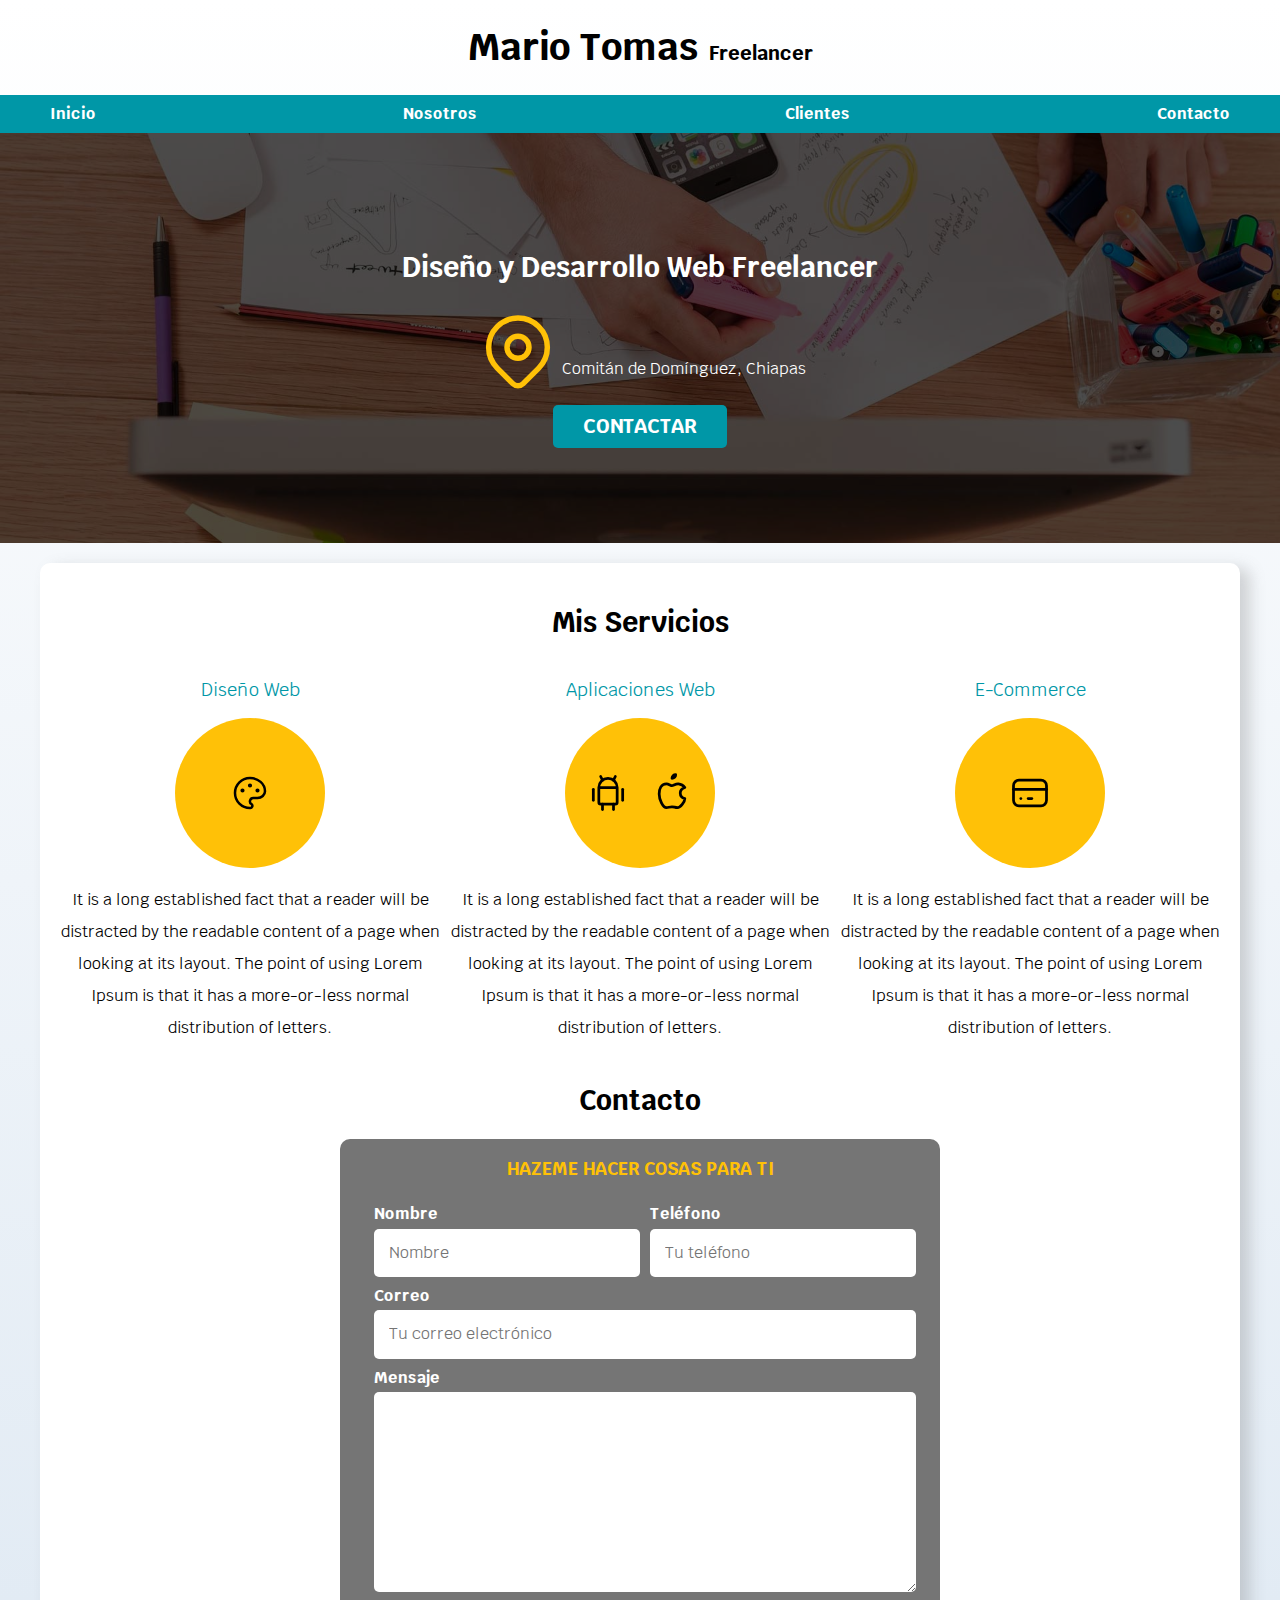
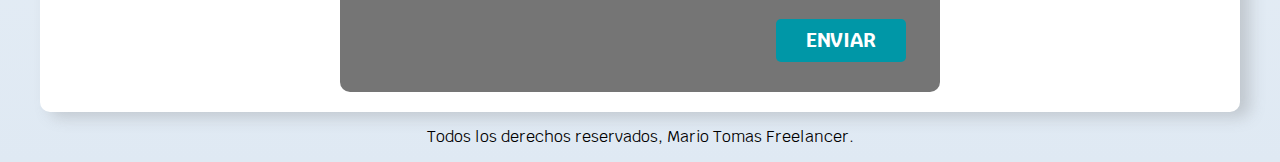
<file: index.html>
<!DOCTYPE html>
<head>
<html lang="es">
    <meta charset="UTF-8">
    <meta http-equiv="X-UA-Compatible" content="IE=edge">
    <meta name="viewport" content="width=device-width, initial-scale=1.0">
    <title>Diseñador Freelancer</title>
    <link rel="preload" href="css/normalize.css" as="style">
    <link rel="stylesheet" href="css/normalize.css">
    <link rel="preconnect" href="https://fonts.googleapis.com">
    <link rel="preconnect" href="https://fonts.gstatic.com" crossorigin>
    <link href="https://fonts.googleapis.com/css2?family=Krub:wght@400;700&display=swap" rel="stylesheet">
    <link rel="preload" href="css/styles.css" as="style">
    <link rel="stylesheet" href="css/styles.css">
</head>
<body>
    <header>
        <h1 class="titulo">Mario Tomas <span>Freelancer</span></h1>
    </header>

    <div class="nav-bg">
        <nav class="nav-principal contenedor">
            <a href="#">Inicio</a>
            <a href="nosotros.html">Nosotros</a>
            <a href="#">Clientes</a>
            <a href="#">Contacto</a>
        </nav>
    </div>
    
    <section class="hero">
        <div class="contenido-hero">
            <h2>Diseño y Desarrollo Web <span>Freelancer</span></h2>

            <div class="ubicacion">
                <svg xmlns="http://www.w3.org/2000/svg" class="icon icon-tabler icon-tabler-map-pin" width="88" height="88" viewBox="0 0 24 24" stroke-width="1.5" stroke="#ffc107" fill="none" stroke-linecap="round" stroke-linejoin="round">
                    <path stroke="none" d="M0 0h24v24H0z" fill="none"/>
                    <circle cx="12" cy="11" r="3" />
                    <path d="M17.657 16.657l-4.243 4.243a2 2 0 0 1 -2.827 0l-4.244 -4.243a8 8 0 1 1 11.314 0z" />
                </svg>
                <p>Comitán de Domínguez, Chiapas</p>
            </div>
            <a class="boton" href="#">Contactar</a>
        </div>
    </section>

    <main class="contenedor sombra">
        <h2>Mis Servicios</h2>

        <div class="servicios">
            <section class="servicio">
                <h3>Diseño Web</h3>
                <div class="icono">
                    <svg xmlns="http://www.w3.org/2000/svg" class="icon icon-tabler icon-tabler-palette" width="40" height="40" viewBox="0 0 24 24" stroke-width="1.5" stroke="#000" fill="none" stroke-linecap="round" stroke-linejoin="round">
                        <path stroke="none" d="M0 0h24v24H0z" fill="none"/>
                        <path d="M12 21a9 9 0 1 1 0 -18a9 8 0 0 1 9 8a4.5 4 0 0 1 -4.5 4h-2.5a2 2 0 0 0 -1 3.75a1.3 1.3 0 0 1 -1 2.25" />
                        <circle cx="7.5" cy="10.5" r=".5" fill="currentColor" />
                        <circle cx="12" cy="7.5" r=".5" fill="currentColor" />
                        <circle cx="16.5" cy="10.5" r=".5" fill="currentColor" />
                      </svg>
                </div>
                <p>It is a long established fact that a reader will be distracted by the readable content of a page when looking at its layout. The point of using Lorem Ipsum is that it has a more-or-less normal distribution of letters.</p>
            </section>
            <section class="servicio">
                <h3>Aplicaciones Web</h3>
                <div class="icono">
                    <svg xmlns="http://www.w3.org/2000/svg" class="icon icon-tabler icon-tabler-brand-android" width="44" height="44" viewBox="0 0 24 24" stroke-width="1.5" stroke="currentColor" fill="none" stroke-linecap="round" stroke-linejoin="round">
                        <path stroke="none" d="M0 0h24v24H0z" fill="none"/>
                        <line x1="4" y1="10" x2="4" y2="16" />
                        <line x1="20" y1="10" x2="20" y2="16" />
                        <path d="M7 9h10v8a1 1 0 0 1 -1 1h-8a1 1 0 0 1 -1 -1v-8a5 5 0 0 1 10 0" />
                        <line x1="8" y1="3" x2="9" y2="5" />
                        <line x1="16" y1="3" x2="15" y2="5" />
                        <line x1="9" y1="18" x2="9" y2="21" />
                        <line x1="15" y1="18" x2="15" y2="21" />
                      </svg>
                      <svg xmlns="http://www.w3.org/2000/svg" class="icon icon-tabler icon-tabler-brand-apple" width="44" height="44" viewBox="0 0 24 24" stroke-width="1.5" stroke="currentColor" fill="none" stroke-linecap="round" stroke-linejoin="round">
                        <path stroke="none" d="M0 0h24v24H0z" fill="none"/>
                        <path d="M9 7c-3 0 -4 3 -4 5.5c0 3 2 7.5 4 7.5c1.088 -.046 1.679 -.5 3 -.5c1.312 0 1.5 .5 3 .5s4 -3 4 -5c-.028 -.01 -2.472 -.403 -2.5 -3c-.019 -2.17 2.416 -2.954 2.5 -3c-1.023 -1.492 -2.951 -1.963 -3.5 -2c-1.433 -.111 -2.83 1 -3.5 1c-.68 0 -1.9 -1 -3 -1z" />
                        <path d="M12 4a2 2 0 0 0 2 -2a2 2 0 0 0 -2 2" />
                      </svg>
                </div>
                <p>It is a long established fact that a reader will be distracted by the readable content of a page when looking at its layout. The point of using Lorem Ipsum is that it has a more-or-less normal distribution of letters.</p>
            </section>
            <section class="servicio">
                <h3>E-Commerce</h3>
                <div class="icono">
                    <svg xmlns="http://www.w3.org/2000/svg" class="icon icon-tabler icon-tabler-credit-card" width="44" height="44" viewBox="0 0 24 24" stroke-width="1.5" stroke="currentColor" fill="none" stroke-linecap="round" stroke-linejoin="round">
                        <path stroke="none" d="M0 0h24v24H0z" fill="none"/>
                        <rect x="3" y="5" width="18" height="14" rx="3" />
                        <line x1="3" y1="10" x2="21" y2="10" />
                        <line x1="7" y1="15" x2="7.01" y2="15" />
                        <line x1="11" y1="15" x2="13" y2="15" />
                      </svg>
                </div>
                <p>It is a long established fact that a reader will be distracted by the readable content of a page when looking at its layout. The point of using Lorem Ipsum is that it has a more-or-less normal distribution of letters.</p>
            </section>
        </div> <!--Servicios-->

        <section>
            <h2>Contacto</h2>

            <form class="formulario">
                <fieldset>
                    <legend>Hazeme hacer cosas para ti</legend>
            
                    <div class="contenedor-campo">
                        <div class="campo">
                            <label for="">Nombre</label>
                            <input class="input-text" type="text" name="" id="" placeholder="Nombre">
                        </div>
                        <div class="campo">
                            <label for="">Teléfono</label>
                            <input class="input-text" type="tel" name="" id="" placeholder="Tu teléfono">
                        </div>
                        <div class="campo">
                            <label for="">Correo</label>
                            <input class="input-text" type="text" name="" id="" placeholder="Tu correo electrónico">
                        </div>
                        <div class="campo">
                            <label for="">Mensaje</label>
                            <textarea class="input-text" name="" id="" cols="30" rows="0"></textarea>
                        </div>
                    </div>
                        <div class="alinear-derecha flex">
                            <input class="boton w-100" type="submit" value="Enviar">
                        </div>
                    
                </fieldset>
            </form>
        </section>
    </main>

    <footer class="footer">
        <p>Todos los derechos reservados, Mario Tomas Freelancer.</p>
    </footer>
</body>
</html>
</file>
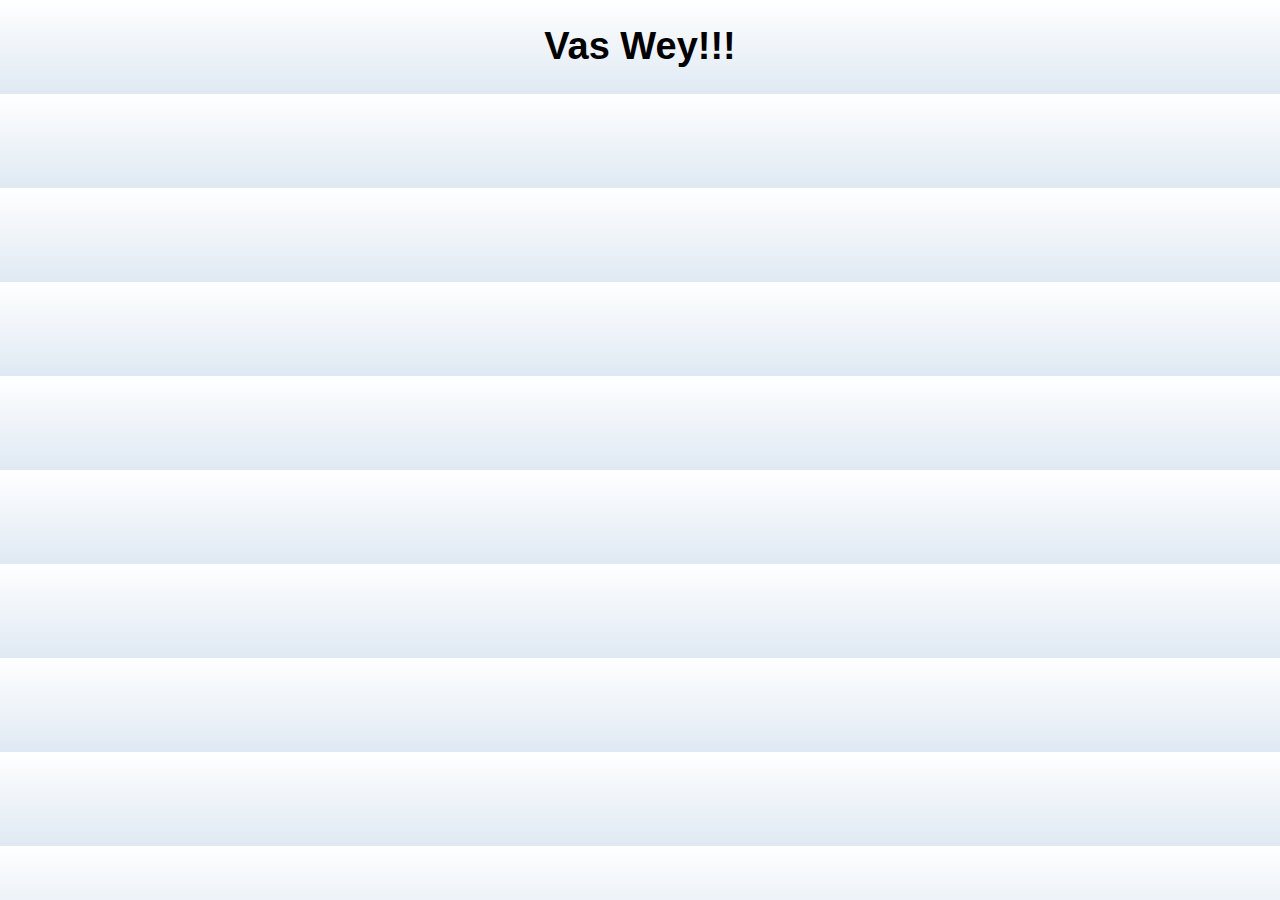
<file: nosotros.html>
<!DOCTYPE html>
<html lang="en">
<head>
    <meta charset="UTF-8">
    <meta http-equiv="X-UA-Compatible" content="IE=edge">
    <meta name="viewport" content="width=device-width, initial-scale=1.0">
    <link rel="preload" href="css/styles.css" as="style">
    <link rel="stylesheet" href="css/styles.css">
    <title>Nosotros</title>
</head>
<body>
    <h1>Vas Wey!!!</h1>
</body>
</html>
</file>
<file: css/styles.css>
:root{
    --blanco: #ffffff;
    --oscuro: #000000;
    --primario: #ffc107;
    --secundario: #0097a7;
    --gris: #757575;
}

/* GLOBALES */
html{
    font-size: 62.5%; /* 1rem = 10px */
    box-sizing: border-box;
    /* scroll-snap-type: y mandatory; */
}
*, *::before, *::after{
    box-sizing: inherit;
}
body{
    background-image: linear-gradient(to top, #dfe9f3 0%, var(--blanco) 100%);
    font-size: 16px;
    font-family: 'Krub', sans-serif;
}
/* .servicio,
.nav-principal,
.formulario{
    scroll-snap-align: center;
    scroll-snap-stop: always;
} */

/* UTILIDADES */
.sombra{
    box-shadow: 10px 5px 15px 0px rgba(112,112,112,0.28);
    box-shadow: 10px 5px 15px 0px rgba(112,112,112,0.28);
    box-shadow: 10px 5px 15px 0px rgba(112,112,112,0.28);
    background-color: var(--blanco);
    padding: 2rem;
    border-radius: 1rem;
}
.contenedor{
    max-width: 120rem;
    margin: 0 auto;
}
.flex{
    display: flex;
}
.alinear-derecha{
    justify-content: flex-end;
    margin-top: 4rem;
}
.boton{
    background-color: var(--secundario);
    color: var(--blanco);
    padding: 1rem 3rem;
    margin-top: 1rem;
    font-size: 2rem;
    font-weight: bold;
    text-decoration: none;
    border-radius: .5rem;
    text-transform: uppercase;
    width: 90%;
    text-align: center;
    border: none;
}
.boton:hover{
    background-color: #0096a7ce;
}
.boton:hover{
    cursor: pointer;
}
@media (min-width: 768px){
    .boton{
        width: auto;
    }
}
.w-100{
    width: 100%;
}
@media (min-width: 768px){
    .w-100{
        width: auto;
    }
}
h1{
    font-size: 3.8rem;
}
h2{
    font-size: 2.8rem;
}
h3{
    font-size: 1.8rem;
}
h1, h2, h3{
    text-align: center;
}

/* HEADER */

.titulo span{
    font-size: 2rem;
}

/* NAVEGACIÓN */
.nav-bg{
    background-color: var(--secundario);
}
.nav-principal{
    display: flex;
    flex-direction: column;
    align-items: center;
}

@media (min-width: 768px){
    .nav-principal{
        flex-direction: row;
        justify-content: space-between;
    }
}
.nav-principal a{
    padding: 1rem;
    color: var(--blanco);
    text-decoration: none;
    font-weight: 700;
}
.nav-principal a:hover{
    background-color: var(--primario);
    color: var(--oscuro);
}

/* HERO */
.hero{
    background-image: url(../img/hero.jpg);
    background-repeat: no-repeat;
    background-size: cover;
    background-position: center;
    margin-bottom: 2rem;
    height: 410px;
    position: relative;
}
.contenido-hero{
    position: absolute;
    background-color: rgb(0 0 0 / 70%);
    width: 100%;
    height: 100%;

    display: flex;
    flex-direction: column;
    align-items: center;
    justify-content: center;
}
.contenido-hero h2, 
.contenido-hero p{
    color: #ffffff;
}
.contenido-hero .ubicacion{
    display: flex;
    align-items: flex-end;
}

/* SERVICIOS */
@media (min-width: 768px){
    .servicios{
        display: grid;
        grid-template-columns: repeat(3, 1fr);
        column-gap: 1rem;
    }
}
.servicio{
    display: flex;
    flex-direction: column;
    align-items: center;
    
}
.servicio h3{
    color: var(--secundario);
    font-weight: normal;
}
.servicio p{
    text-align: center;
    line-height: 2;
}
.servicio .icono{
    background-color: var(--primario);
    height: 15rem;
    width:  15rem;
    border-radius: 50%;
    display: flex;
    justify-content: space-evenly;
    align-items: center;
}

/* CONTACTO */

.formulario{
    background-color: var(--gris);
    width: min(60rem, 100%);
    margin: 0 auto;
    padding: 2rem;
    border-radius: 1rem;
}
.formulario fieldset{
    border: none;    
}
.formulario legend{
    text-align: center;
    font-size: 1.8rem;
    text-transform: uppercase;
    font-weight: 700;
    margin-bottom: 2rem;
    color: var(--primario);
}

@media (min-width: 768px){
    .contenedor-campo{
        display: grid;
        grid-template-columns: 50% 50%;
        grid-template-rows: auto auto 20rem;
        column-gap: 1rem;
    }
    .campo:nth-child(3),
    .campo:nth-child(4){
        grid-column: 1/3;
    }
}
.campo{
    margin-bottom: 1rem;
}
.campo label{
    color: var(--blanco);
    font-weight: bold;
    margin-bottom: .5rem;
    display: block;
}
.input-text{
    border-radius: .5rem;
    border: none;
    padding: 1.5rem;
    width: 100%;
}

.campo textarea{
    height: 20rem;
}


/* footer */
.footer{
    text-align: center;
}
</file>
